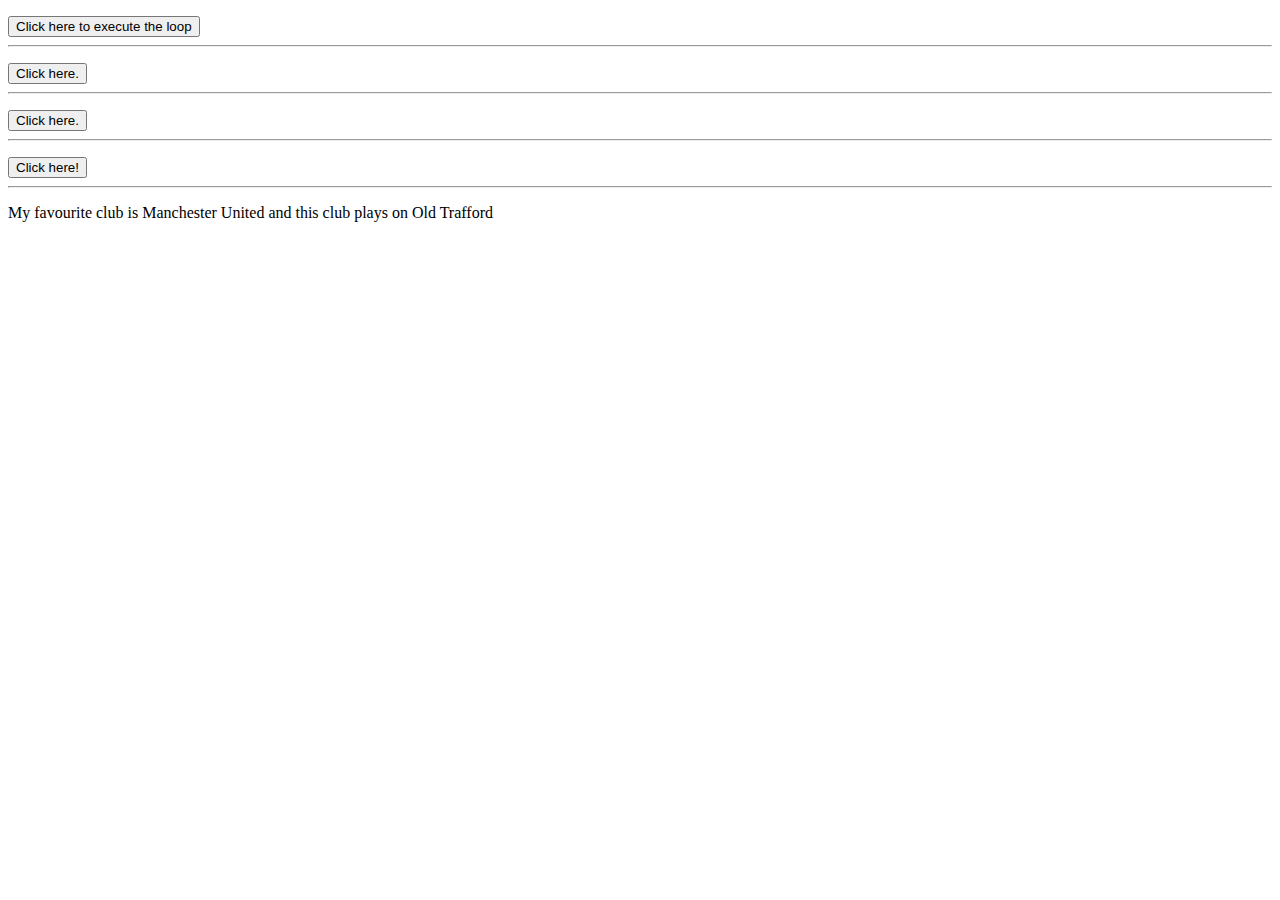
<file: Basic JavaScript Projects/Project10_loops_arrays/index.html>
<!DOCTYPE html>
<html lang="en">

<head>
    <meta charset="UTF-8">
    <meta http-equiv="X-UA-Compatible" content="IE=edge">
    <meta name="viewport" content="width=device-width, initial-scale=1.0">
    <title>Document</title>
    <script src="./JS/main.js" defer></script>
</head>

<body>

    <p id="Loop"></p>
    <button onclick="Call_Loop()">Click here to execute the loop</button>
    <hr>

    <p id="List_Of_classMates"></p>
    <button onclick="for_Loop()">Click here.</button>
    <hr>

    <p id="Array"></p>
    <button onclick="array_Function()">Click here.</button>
    <hr>

    <p id="Constant"></p>
    <button onclick="constant_function()">Click here!</button>
    <hr>

    <p id="Object"></p>

</body>

</html>
</file>
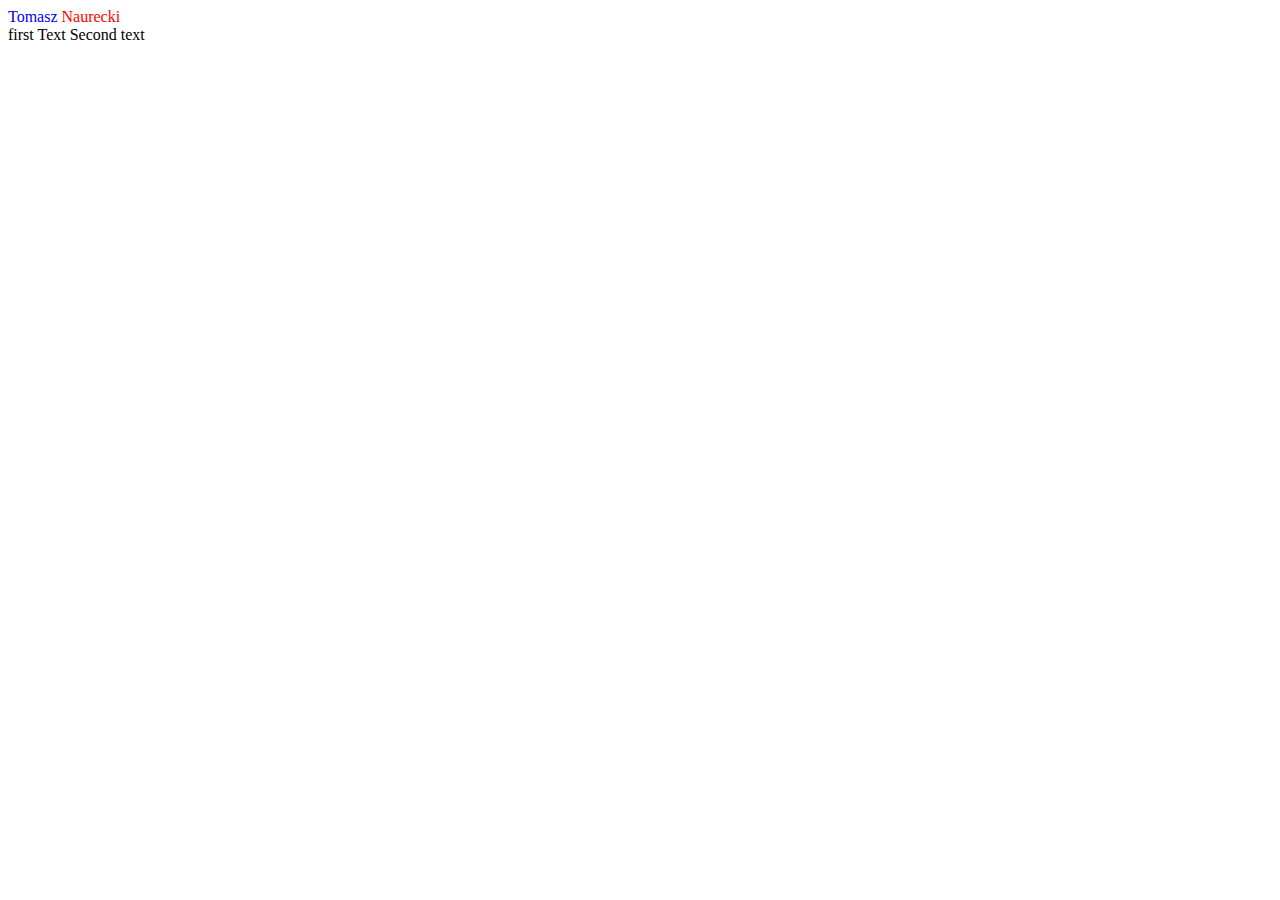
<file: Basic JavaScript Projects/Project1_expressions_alert/index.html>
<!DOCTYPE html>
<html lang="en">

<head>
    <meta charset="UTF-8">
    <meta http-equiv="X-UA-Compatible" content="IE=edge">
    <meta name="viewport" content="width=device-width, initial-scale=1.0">
    <script src="./JS/main.js"></script>
    <title>Document</title>
</head>

<body>

</body>

</html>
</file>
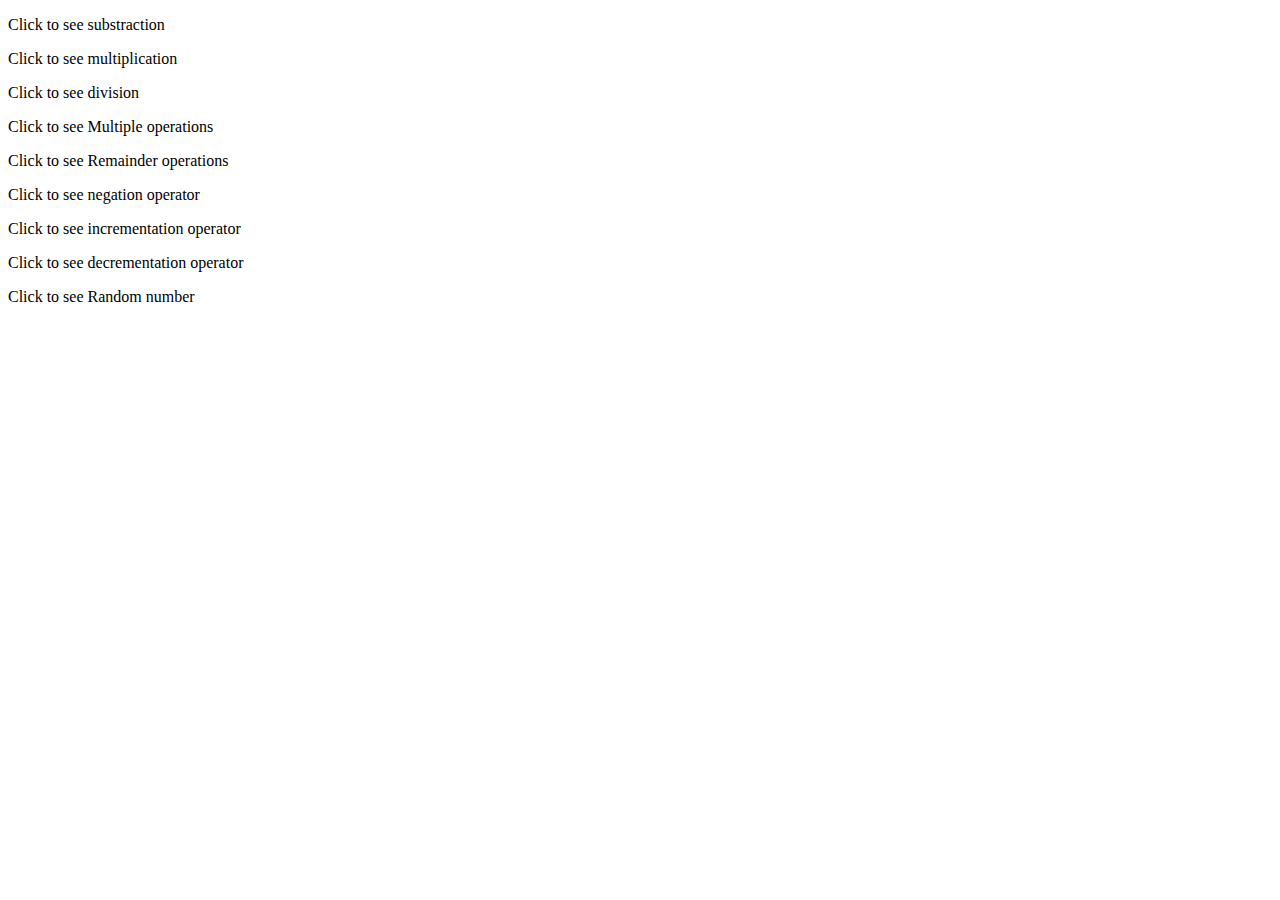
<file: Basic JavaScript Projects/Project3_math_operators/index.html>
<!DOCTYPE html>
<html lang="en">

<head>
    <meta charset="UTF-8">
    <meta http-equiv="X-UA-Compatible" content="IE=edge">
    <meta name="viewport" content="width=device-width, initial-scale=1.0">

    <title>Document</title>
</head>

<body>

    <p id="Math" onclick="substraction_func()">Click to see substraction</p>
    <p id="Multiplication" onclick="multi_func()">Click to see multiplication</p>
    <p id="Division" onclick="divi_func()">Click to see division</p>
    <p id="Multi" onclick="multi_operation()">Click to see Multiple operations</p>
    <p id="Modulus" onclick="modulus_func()">Click to see Remainder operations</p>
    <p id="Negation" onclick="negation_func()">Click to see negation operator</p>
    <p id="Incrementation" onclick="increment_func()">Click to see incrementation operator</p>
    <p id="Decrementation" onclick="decrement_func()">Click to see decrementation operator</p>
    <p id="Random" onclick="random_number()">Click to see Random number</p>

    <script src="JS/main.js"></script>
</body>

</html>
</file>
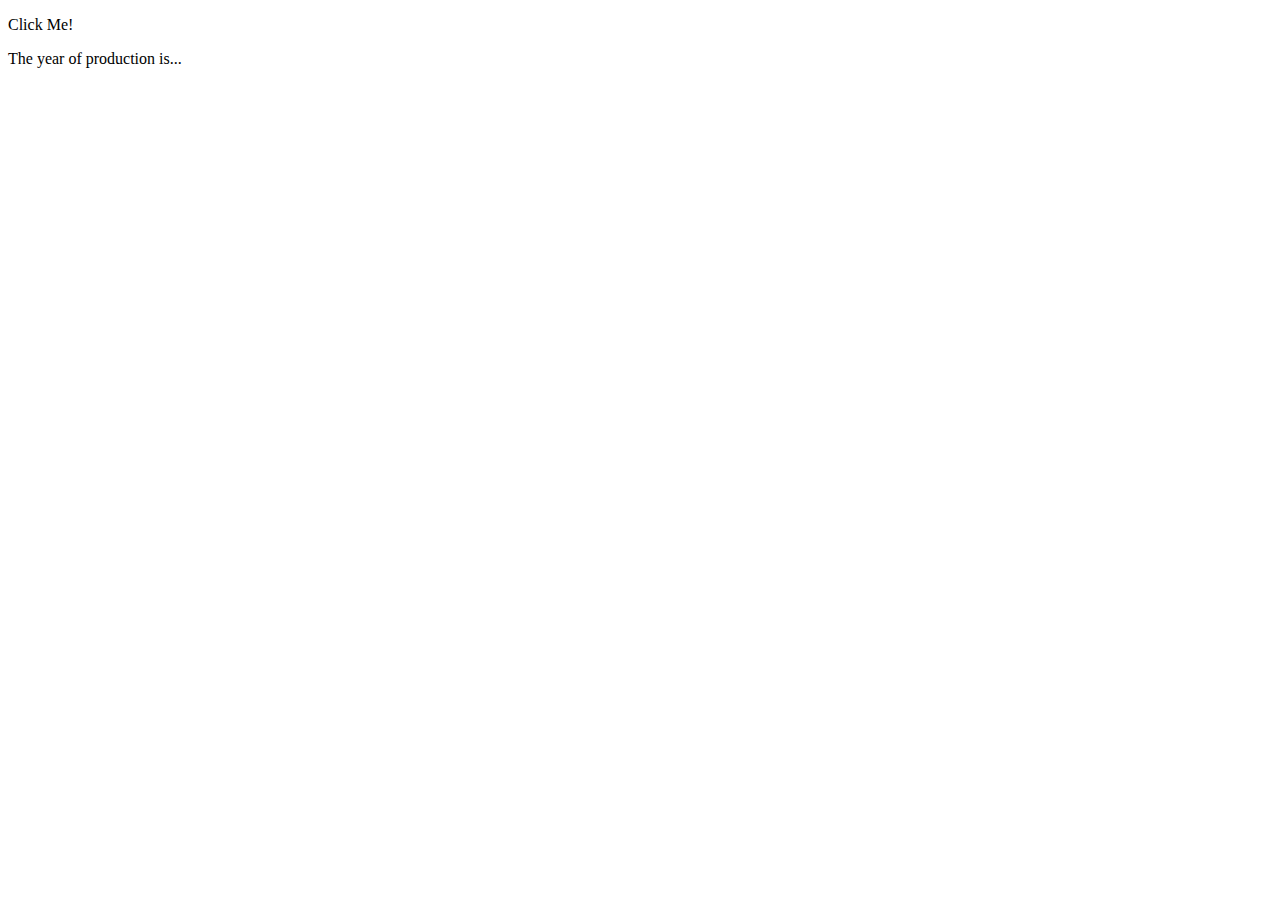
<file: Basic JavaScript Projects/Project4_dictionaries/index.html>
<!DOCTYPE html>
<html lang="en">

<head>
    <meta charset="UTF-8">
    <meta http-equiv="X-UA-Compatible" content="IE=edge">
    <meta name="viewport" content="width=
    , initial-scale=1.0">
    <script src="./JS/main.js"></script>
    <title>Document</title>
</head>

<body>
    <p id="Dictionary" onclick="showDictionary()">Click Me!</p>
    <p id="year">The year of production is...</p>
</body>

</html>
</file>
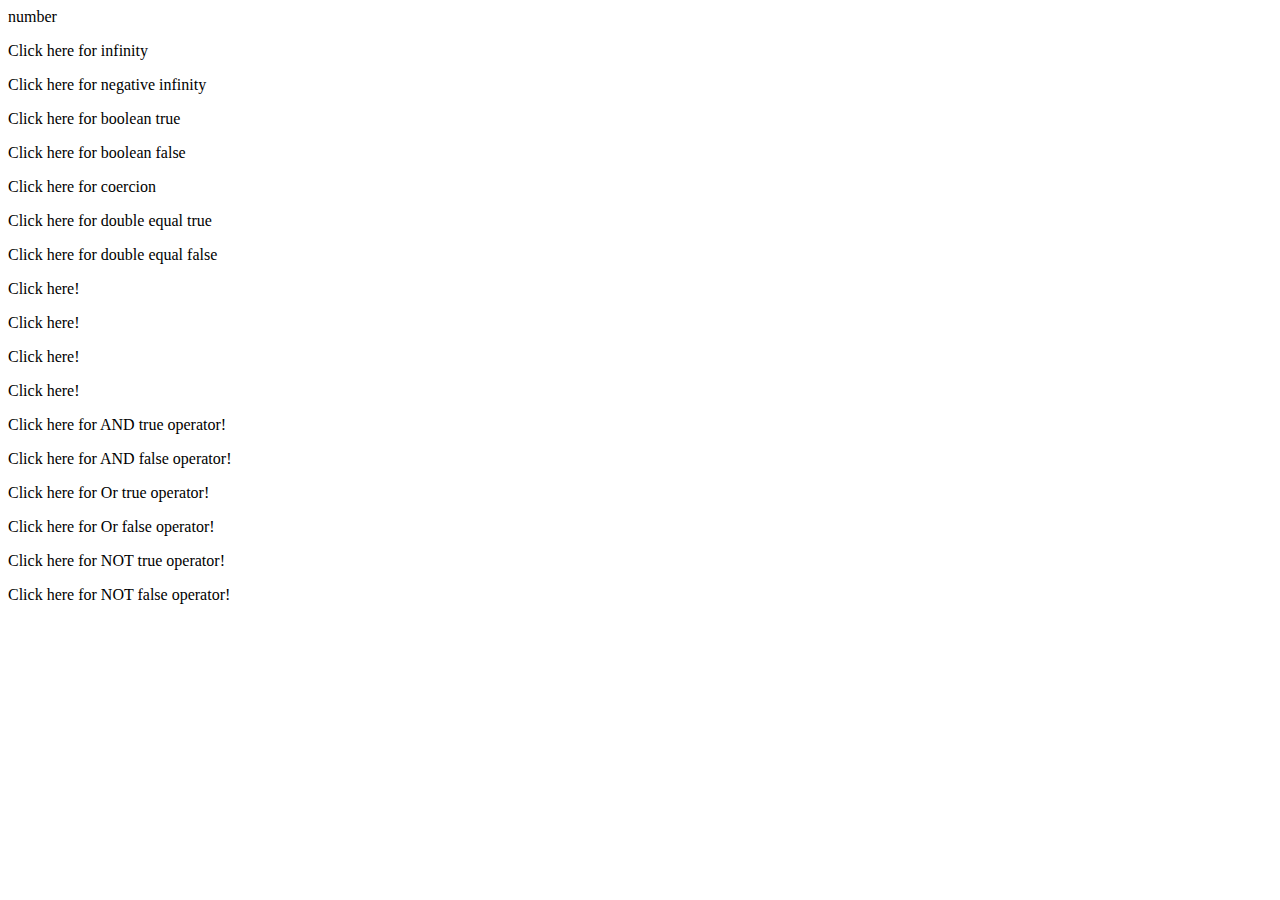
<file: Basic JavaScript Projects/Project5_comparisons_type_coercion/index.html>
<!DOCTYPE html>
<html lang="en">

<head>
    <meta charset="UTF-8">
    <meta http-equiv="X-UA-Compatible" content="IE=edge">
    <meta name="viewport" content="width=device-width, initial-scale=1.0">
    <script src="./JS/main.js"></script>
    <title>Document</title>
</head>

<body>
    <p id="infinity" onclick="infinity()">Click here for infinity</p>
    <p id="negative_infinity" onclick="negative_infinity()">Click here for negative infinity</p>
    <p id="true_func" onclick="true_func()">Click here for boolean true</p>
    <p id="false_func" onclick="false_func()">Click here for boolean false</p>
    <p id="coercion" onclick="coercion_func()">Click here for coercion</p>
    <p id="equal_true" onclick="equal_true()">Click here for double equal true</p>
    <p id="equal_false" onclick="equal_false()">Click here for double equal false</p>
    <p id="true_type_value" onclick="true_type_value()">Click here!</p>
    <p id="false_type_value" onclick="false_type_value()">Click here!</p>
    <p id="false_type" onclick="false_type()">Click here!</p>
    <p id="false_value" onclick="false_value()">Click here!</p>
    <p id="AndTrue" onclick="And_true()">Click here for AND true operator!</p>
    <p id="AndFalse" onclick="And_false()">Click here for AND false operator!</p>
    <p id="OrTrue" onclick="Or_true()">Click here for Or true operator!</p>
    <p id="OrFalse" onclick="Or_false()">Click here for Or false operator!</p>
    <p id="NotTrue" onclick="NotTrue_func()">Click here for NOT true operator!</p>
    <p id="NotFalse" onclick="NotFalse_func()">Click here for NOT false operator!</p>
</body>

</html>
</file>
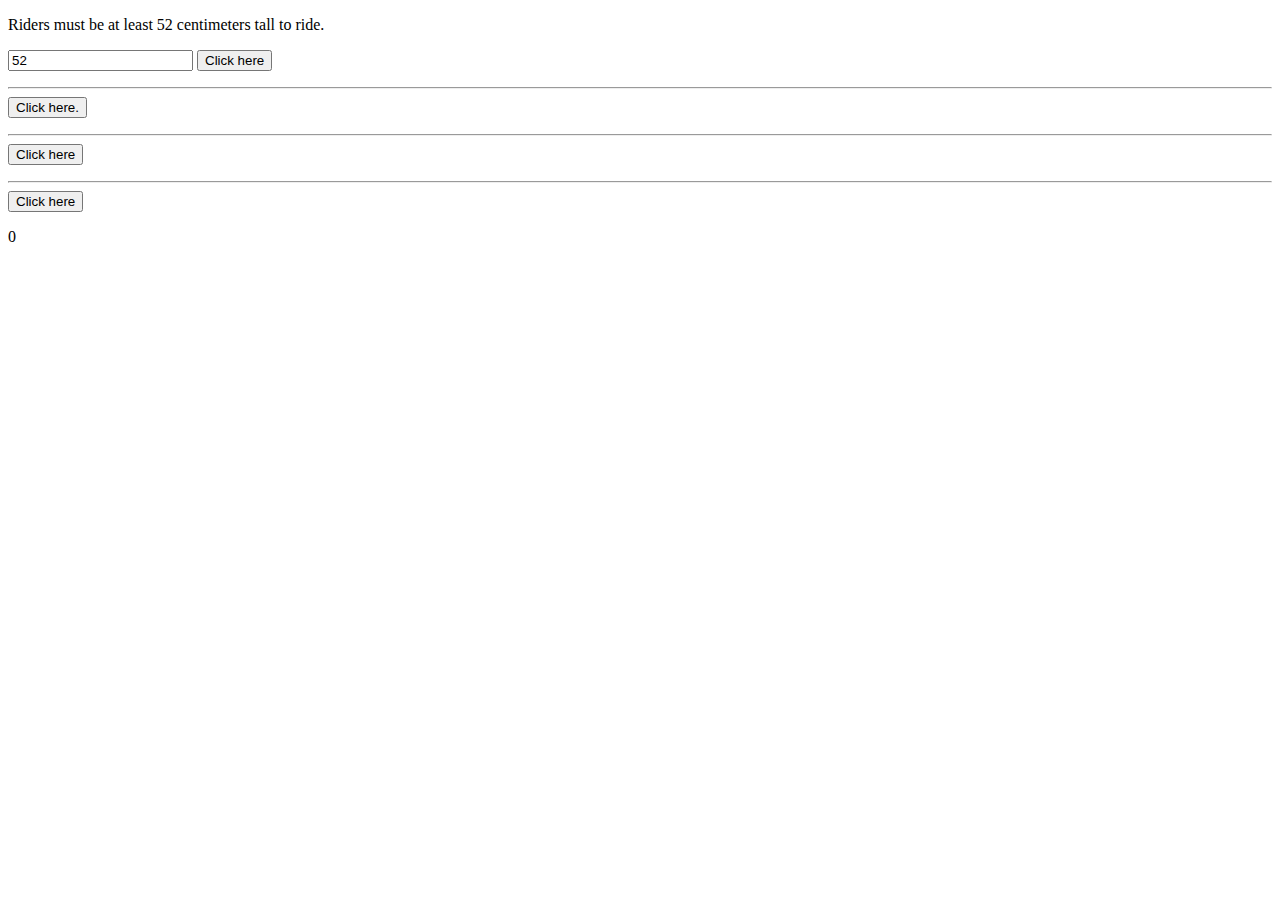
<file: Basic JavaScript Projects/Project6_ternary__operators_constructors/index.html>
<!DOCTYPE html>
<html lang="en">

<head>
    <meta charset="UTF-8">
    <meta http-equiv="X-UA-Compatible" content="IE=edge">
    <meta name="viewport" content="width=device-width, initial-scale=1.0">
    <script src="./JS/main.js"></script>
    <title>Document</title>
</head>

<body>
    <p>Riders must be at least 52 centimeters tall to ride.</p>
    <input id="Height" value="52" />
    <button onclick="Ride_Function()">Click here</button>
    <p id="Ride"></p>

    <hr>
    <button onclick="myFunction()">Click here.</button>
    <p id="Keyword_and_Constructors"></p>

    <hr>
    <button onclick="NewFunction()">Click here</button>
    <p id="New_and_This"></p>

    <hr>
    <button onclick="Nested()">Click here</button>
    <p id="Nested_Function">0</p>
</body>

</html>
</file>
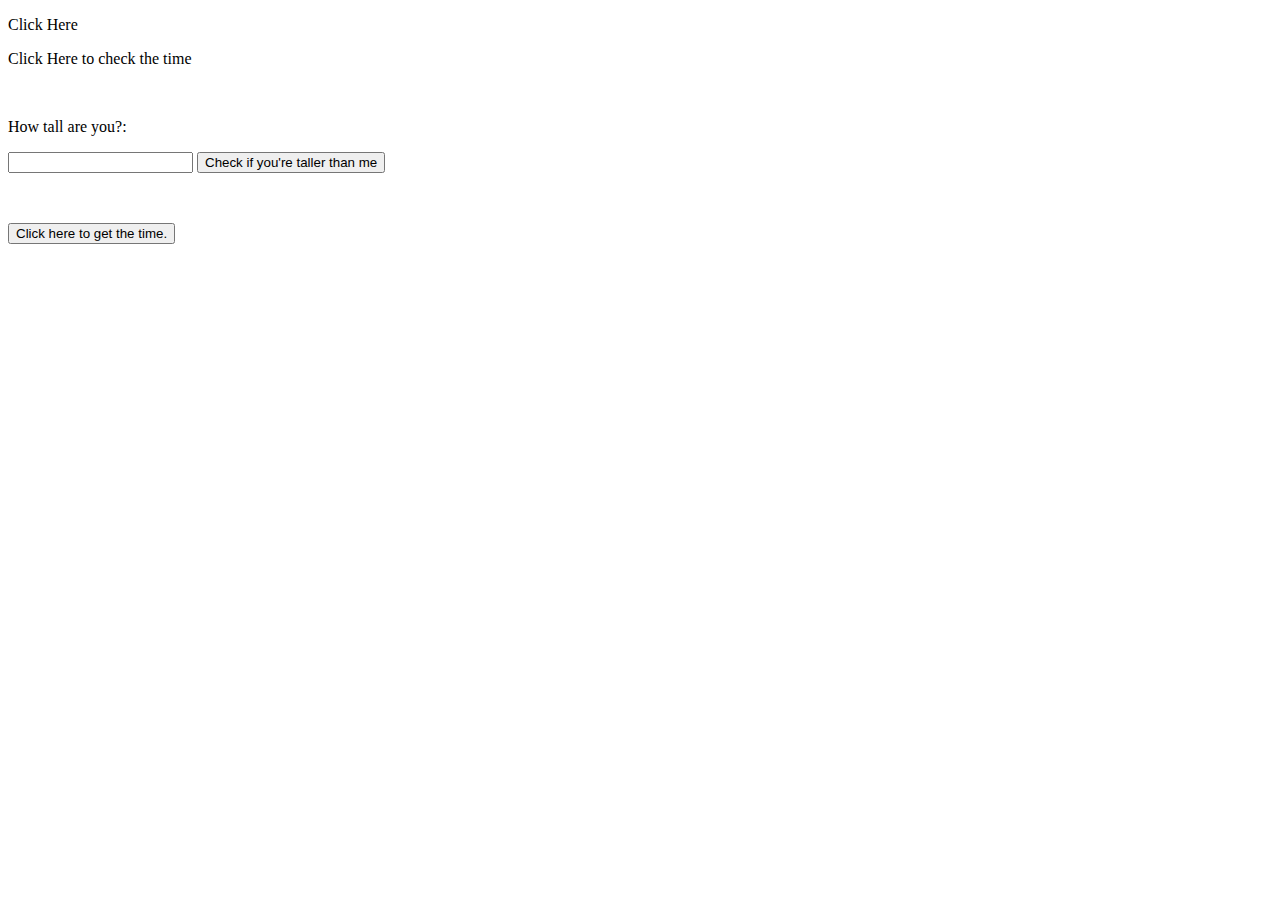
<file: Basic JavaScript Projects/Project7_scope_time_function/index.html>
<!DOCTYPE html>
<html lang="en">

<head>
    <meta charset="UTF-8">
    <meta http-equiv="X-UA-Compatible" content="IE=edge">
    <meta name="viewport" content="width=device-width, initial-scale=1.0">
    <title>Document</title>
    <script src="./JS/main.js"></script>
</head>

<body>
    <p id="Greeting" onclick="get_Date()">Click Here</p>
    <p id="Time" onclick="Time()">Click Here to check the time</p>
    <br>

    <p>How tall are you?:</p>
    <input id="Height" value="" />
    <button onclick="Height()">Check if you're taller than me</button>
    <p id="result"></p>

    <br>
    <p id="Time_of_day"></p>
    <button onclick="Time_function()">Click here to get the time.</button>
</body>

</html>
</file>
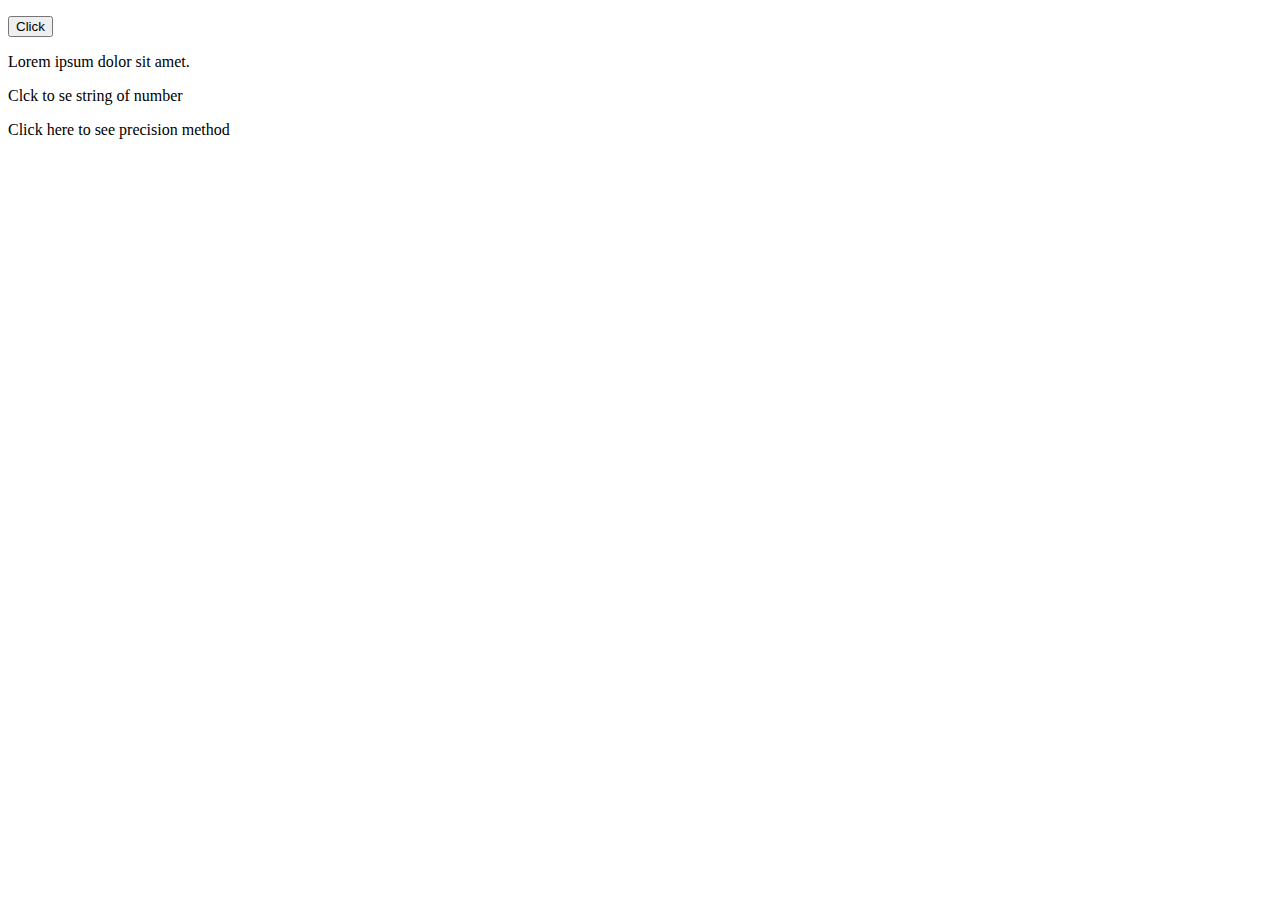
<file: Basic JavaScript Projects/Project8_string_methods/index.html>
<!DOCTYPE html>
<html lang="en">

<head>
    <meta charset="UTF-8">
    <meta http-equiv="X-UA-Compatible" content="IE=edge">
    <meta name="viewport" content="width=device-width, initial-scale=1.0">
    <title>Document</title>
    <script src="./JS/main.js"></script>
</head>

<body>

    <p id="concat"></p>
    <button onclick="Concat()">Click</button>

    <p id="slice" onclick="Slice()">Lorem ipsum dolor sit amet.</p>

    <p id="toString" onclick="to_String()">Clck to se string of number</p>

    <p id="precision" onclick="precision()">Click here to see precision method</p>
</body>

</html>
</file>
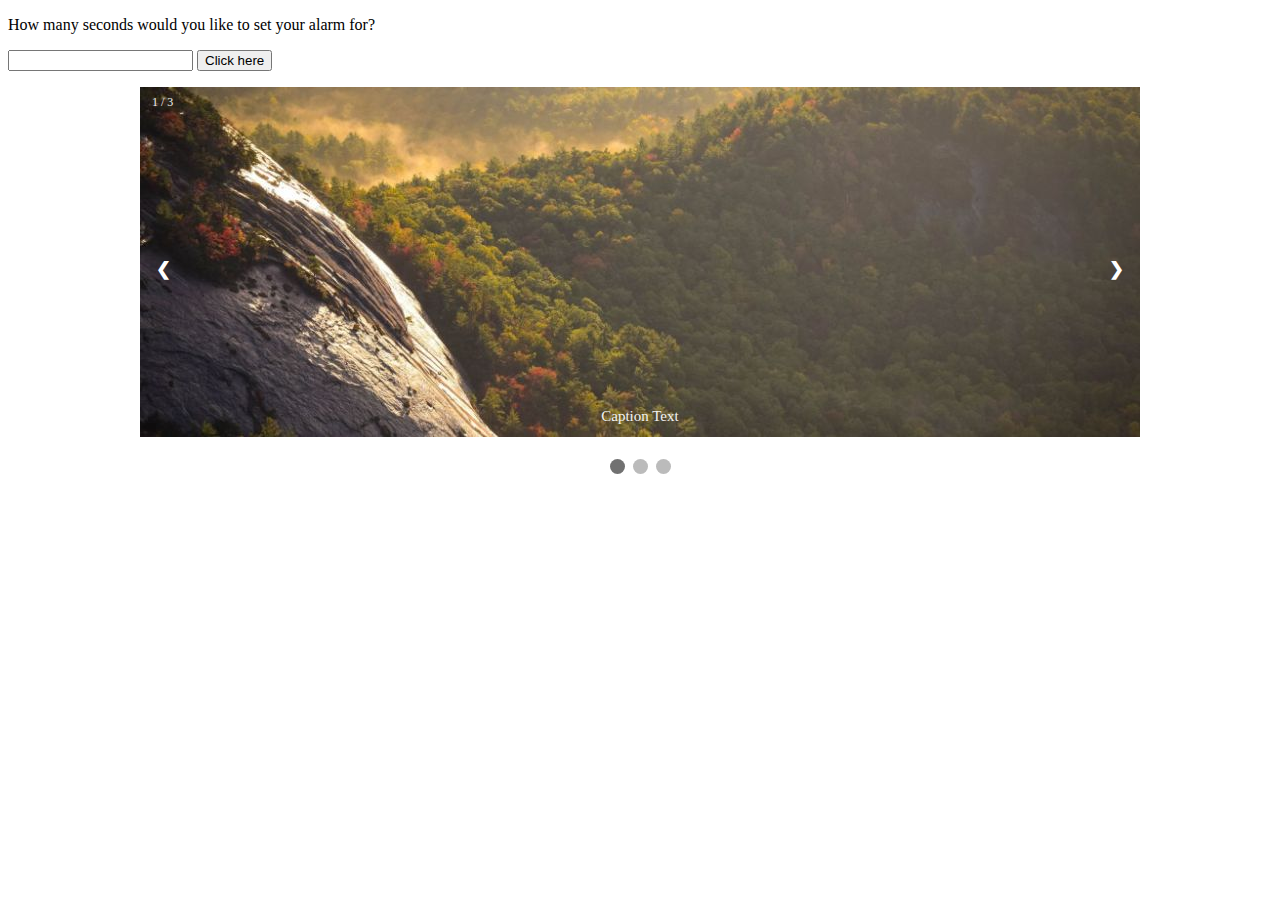
<file: Basic JavaScript Projects/Project9_countdown_slideshow/index.html>
<!DOCTYPE html>
<html lang="en">

<head>
    <meta charset="UTF-8">
    <meta http-equiv="X-UA-Compatible" content="IE=edge">
    <meta name="viewport" content="width=device-width, initial-scale=1.0">
    <link rel="stylesheet" href="./CSS/main.css">
    <title>Document</title>
</head>

<body>
    <p>How many seconds would you like to set your alarm for?</p>
    <input id="seconds" value="" />
    <button onclick="countdown()">Click here</button>
    <p id="timer"></p>


    <div class="slideshow-container">
        <div class="mySlides fade">
            <div class="numbertext">1 / 3</div>
            <img src="images/img1.jpg" style="width:100%">
            <div class="text">Caption Text</div>
        </div>

        <div class="mySlides fade">
            <div class="numbertext">2 / 3</div>
            <img src="images/img2.jpg" style="width:100%">
            <div class="text">Caption Two</div>
        </div>

        <div class="mySlides fade">
            <div class="numbertext">3 / 3</div>
            <img src="images/img3.jpg" style="width:100%">
            <div class="text">Caption Three</div>
        </div>

        <a class="prev" onclick="plusSlides(-1)">&#10094;</a>
        <a class="next" onclick="plusSlides(1)">&#10095;</a>

    </div>

    <br>

    <div style="text-align:center">
        <span class="dot" onclick="currentSlide(1)"></span>
        <span class="dot" onclick="currentSlide(2)"></span>
        <span class="dot" onclick="currentSlide(3)"></span>
    </div>

    <script src="./JS/main.js"></script>
</body>

</html>
</file>
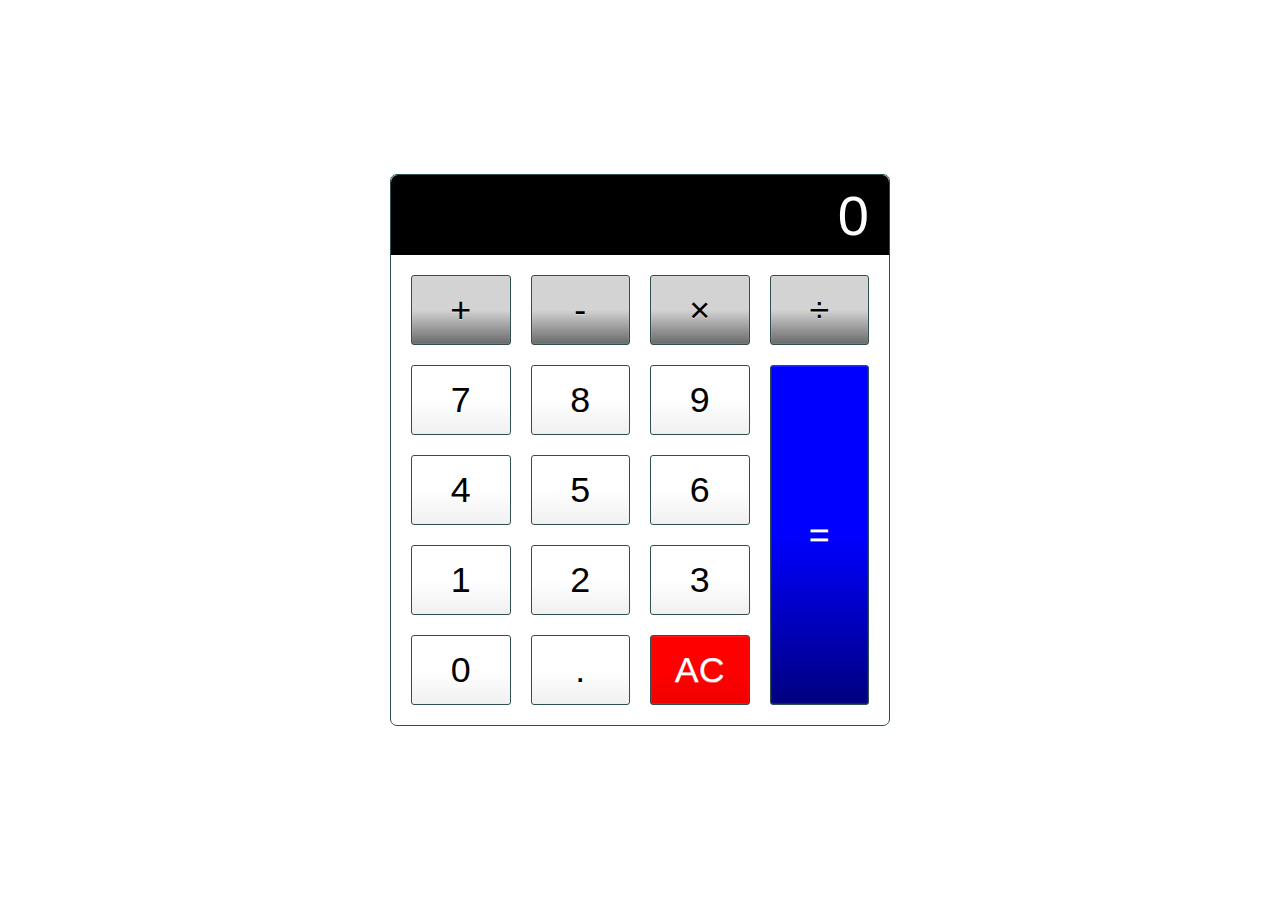
<file: calculator.html>
<!DOCTYPE html>
<html lang="en">

<head>
    <meta charset="UTF-8">
    <title>Calculator</title>
    <meta name="description" content="A basic HTML, CSS and JavaScript Calculator">
    <meta name="author" content="Tomasz Naurecki">
    <script src="./JavaScript/Calculator_JavaScript.js" defer></script>
    <link rel="stylesheet" href="./CSS/Calculator_CSS.css">
    <meta name="viewport" content="width=device-width, initial-scale=1.0">

</head>

<body>
    <div class="calculator">
        <input type="text" class="calculator-screen" value="0" disabled/>
        <div class="calculator-keys">

            <button type="button" class="operator" value="+">+</button>
            <button type="button" class="operator" value="-">-</button>
            <button type="button" class="operator" value="*">&times;</button>
            <button type="button" class="operator" value="/">&divide;</button>

            <button type="button" value="7">7</button>
            <button type="button" value="8">8</button>
            <button type="button" value="9">9</button>

            <button type="button" value="4">4</button>
            <button type="button" value="5">5</button>
            <button type="button" value="6">6</button>

            <button type="button" value="1">1</button>
            <button type="button" value="2">2</button>
            <button type="button" value="3">3</button>

            <button type="button" value="0">0</button>

            <button type="button" class="decimal function" value=".">.</button>
            <button type="button" class="all-clear function" value="all-clear">AC</button>
            <button type="button" class="equal-sign operator" value="=">=</button>
        </div>
    </div>

</body>

</html>
</file>
<file: Basic JavaScript Projects/Project9_countdown_slideshow/CSS/main.css>
* {
    box-sizing: border-box
}


/* Slideshow container */

.slideshow-container {
    max-width: 1000px;
    position: relative;
    margin: auto;
}


/* Hide the images by default */

.mySlides {
    display: none;
}


/* Next & previous buttons */

.prev,
.next {
    cursor: pointer;
    position: absolute;
    top: 50%;
    width: auto;
    margin-top: -22px;
    padding: 16px;
    color: white;
    font-weight: bold;
    font-size: 18px;
    transition: 0.6s ease;
    border-radius: 0 3px 3px 0;
    user-select: none;
}


/* Position the "next button" to the right */

.next {
    right: 0;
    border-radius: 3px 0 0 3px;
}


/* On hover, add a black background color with a little bit see-through */

.prev:hover,
.next:hover {
    background-color: rgba(0, 0, 0, 0.8);
}


/* Caption text */

.text {
    color: #f2f2f2;
    font-size: 15px;
    padding: 8px 12px;
    position: absolute;
    bottom: 8px;
    width: 100%;
    text-align: center;
}


/* Number text (1/3 etc) */

.numbertext {
    color: #f2f2f2;
    font-size: 12px;
    padding: 8px 12px;
    position: absolute;
    top: 0;
}


/* The dots/bullets/indicators */

.dot {
    cursor: pointer;
    height: 15px;
    width: 15px;
    margin: 0 2px;
    background-color: #bbb;
    border-radius: 50%;
    display: inline-block;
    transition: background-color 0.6s ease;
}

.active,
.dot:hover {
    background-color: #717171;
}


/* Fading animation */

.fade {
    animation-name: fade;
    animation-duration: 1.5s;
}

@keyframes fade {
    from {
        opacity: .4
    }
    to {
        opacity: 1
    }
}
</file>
<file: CSS/Calculator_CSS.css>
html {
    font-size: 70%;
    box-sizing: border-box;
}

*,
*::before,
*::after {
    margin: 0;
    padding: 0;
    box-sizing: inherit;
}

.calculator {
    border: 1.2px solid darkslategray;
    border-radius: 7px;
    position: absolute;
    top: 50%;
    left: 50%;
    transform: translate(-50%, -50%);
    width: 500px;
}

.calculator-screen {
    width: 100%;
    font-size: 5rem;
    height: 80px;
    border: none;
    background-color: black;
    color: white;
    text-align: right;
    padding-right: 20px;
    padding-left: 20px;
    border-radius: 7px 7px 0px 0px;
}

button {
    height: 70px;
    border-radius: 3px;
    border: 1px solid darkslategray;
    background-color: transparent;
    font-size: 3.2rem;
    color: black;
    background-image: linear-gradient(to bottom, transparent, transparent 50%, rgba(0, 0, 0, .06));
    text-shadow: 0 1px rgba(255, 255, 255, .4);
    box-shadow: inset 0 0 0 1px rgba(255, 255, 255, .05), inset 0 1px 0 0 rgba(255, 255, 255, .05), inset 0 -1px 0 0 rgba(255, 255, 255, .05), 0 1px 0 0 rgba(255, 255, 255, .05);
}

button:hover {
    background-color: #e1e1e1;
}

.operator {
    color: black;
    background-image: linear-gradient(to bottom, transparent, transparent 50%, rgba(0, 0, 0, .5));
    background-color: lightgray;
}

.all-clear {
    background-color: red;
    border-color: darkslategray;
    color: #fff;
}

.all-clear:hover {
    background-color: darkred;
}

.equal-sign {
    background-color: blue;
    border-color: darkslategray;
    color: #fff;
    height: 100%;
    grid-area: 2/4/6/5;
}

.equal-sign:hover {
    background-color: darkblue;
}

.calculator-keys {
    display: grid;
    grid-template-columns: repeat(4, 1fr);
    grid-gap: 20px;
    padding: 20px;
}
</file>
